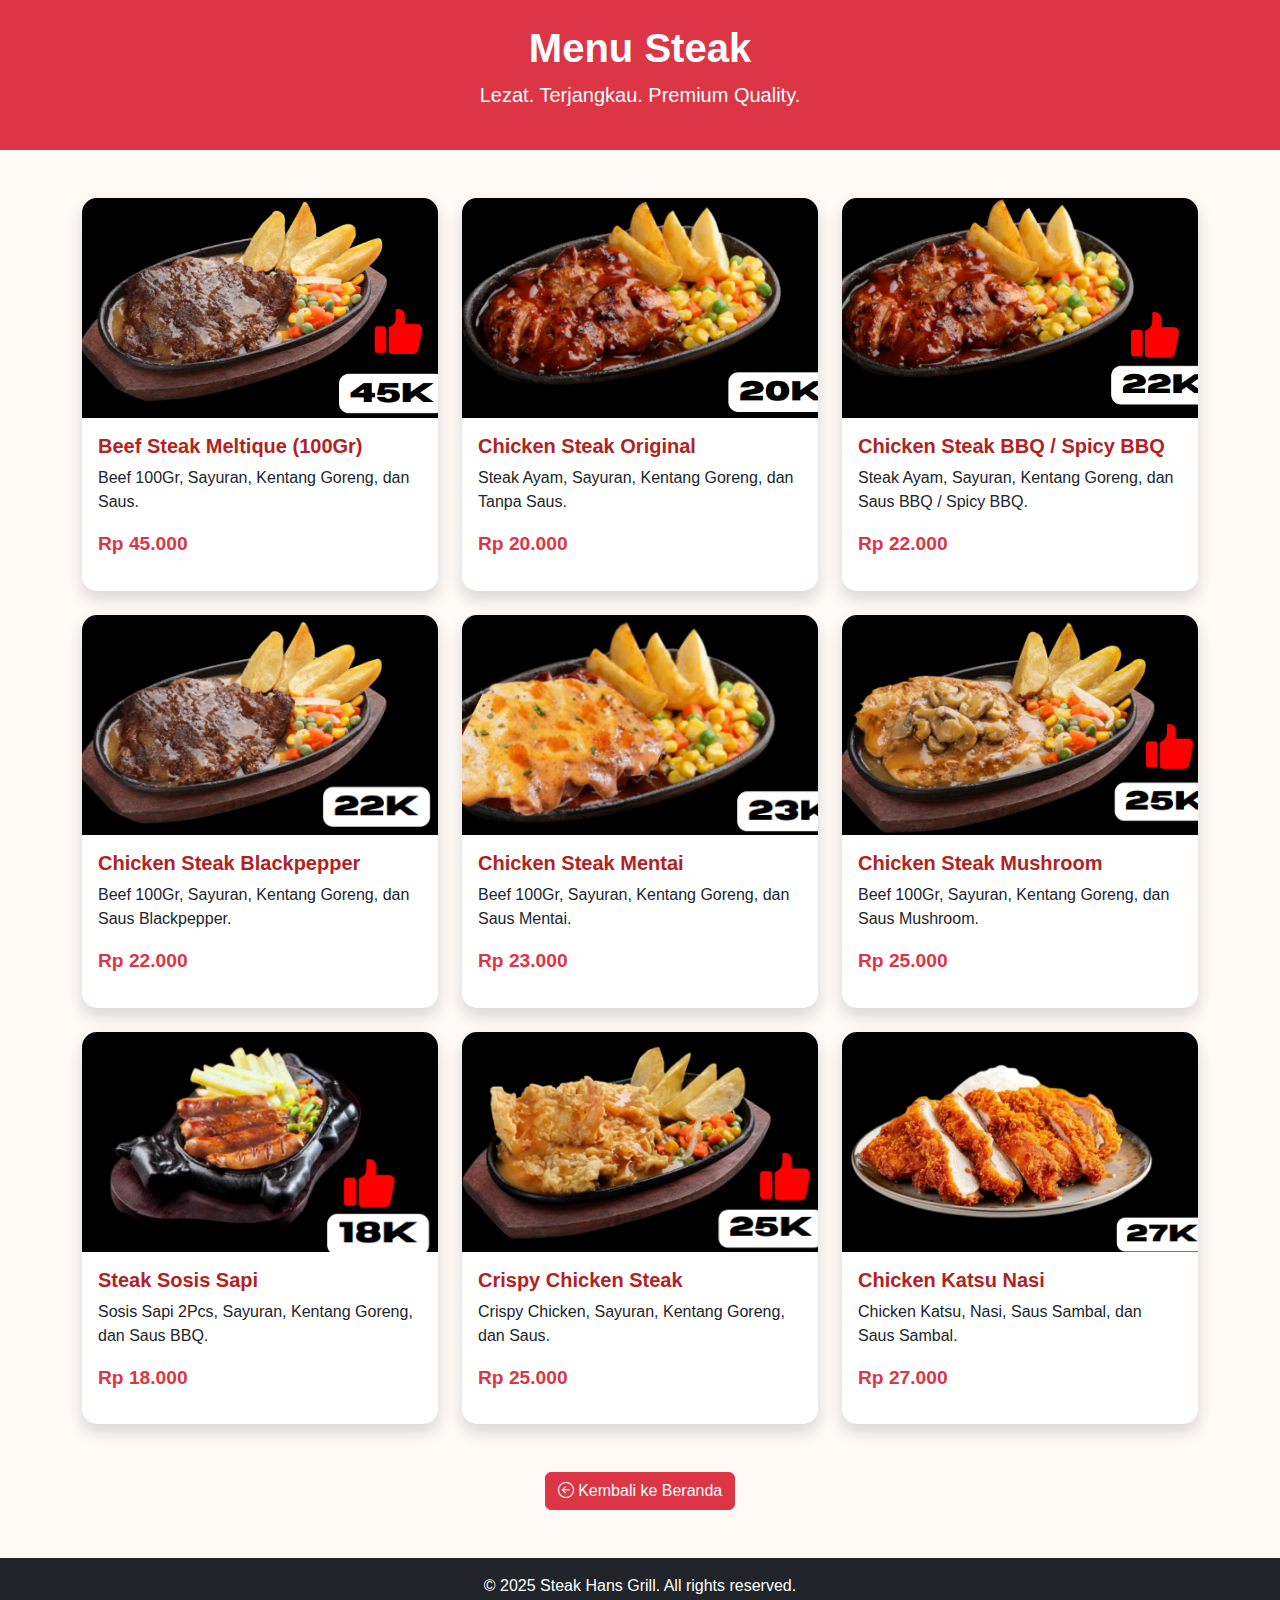
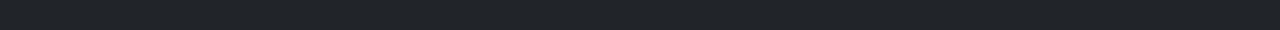
<file: menu_steak/menu-steak.html>
<!DOCTYPE html>
<html lang="id">
  <head>
    <meta charset="UTF-8" />
    <meta name="viewport" content="width=device-width, initial-scale=1" />
    <title>Menu Steak - Steak Hans Grill</title>

    <!-- Bootstrap 5 -->
    <link href="https://cdn.jsdelivr.net/npm/bootstrap@5.3.3/dist/css/bootstrap.min.css" rel="stylesheet" />
    <!-- Bootstrap Icons -->
    <link href="https://cdn.jsdelivr.net/npm/bootstrap-icons@1.10.5/font/bootstrap-icons.css" rel="stylesheet" />
    <!-- Favicon (logo di tab browser) -->
    <link rel="icon" href="../img/logo.jpg" type="image/jpeg" />
    <!-- Custom CSS -->
    <link rel="stylesheet" href="steak.css" />
  </head>
  <body>
    <header class="bg-danger text-white text-center py-4">
      <h1 class="menu-title">Menu Steak</h1>
      <p class="lead">Lezat. Terjangkau. Premium Quality.</p>
    </header>

    <main class="container my-5">
      <div class="row g-4">
        <!-- Steak Item 1 -->
        <div class="col-md-4">
          <div class="card menu-card shadow">
            <img src="img/Menu_Steak-1.png" class="card-img-top" alt="Steak Sapi Premium" />
            <div class="card-body">
              <h5 class="card-title">Beef Steak Meltique (100Gr)</h5>
              <p class="card-text">Beef 100Gr, Sayuran, Kentang Goreng, dan Saus.</p>
              <p class="price">Rp 45.000</p>
            </div>
          </div>
        </div>

        <!-- Steak Item 2 -->
        <div class="col-md-4">
          <div class="card menu-card shadow">
            <img src="img/Menu_Steak-2.png" class="card-img-top" alt="Steak Ayam Krispi" />
            <div class="card-body">
              <h5 class="card-title">Chicken Steak Original</h5>
              <p class="card-text">Steak Ayam, Sayuran, Kentang Goreng, dan Tanpa Saus.</p>
              <p class="price">Rp 20.000</p>
            </div>
          </div>
        </div>

        <!-- Steak Item 3 -->
        <div class="col-md-4">
          <div class="card menu-card shadow">
            <img src="img/Menu_Steak-3.png" class="card-img-top" alt="Steak Komplit" />
            <div class="card-body">
              <h5 class="card-title">Chicken Steak BBQ / Spicy BBQ</h5>
              <p class="card-text">Steak Ayam, Sayuran, Kentang Goreng, dan Saus BBQ / Spicy BBQ.</p>
              <p class="price">Rp 22.000</p>
            </div>
          </div>
        </div>
      </div>

      <br />
      <div class="row g-4">
        <!-- Steak Item 4 -->
        <div class="col-md-4">
          <div class="card menu-card shadow">
            <img src="img/Menu_Steak-4.png" class="card-img-top" alt="Steak Sapi Premium" />
            <div class="card-body">
              <h5 class="card-title">Chicken Steak Blackpepper</h5>
              <p class="card-text">Beef 100Gr, Sayuran, Kentang Goreng, dan Saus Blackpepper.</p>
              <p class="price">Rp 22.000</p>
            </div>
          </div>
        </div>

        <!-- Steak Item 5 -->
        <div class="col-md-4">
          <div class="card menu-card shadow">
            <img src="img/Menu_Steak-5.png" class="card-img-top" alt="Steak Ayam Krispi" />
            <div class="card-body">
              <h5 class="card-title">Chicken Steak Mentai</h5>
              <p class="card-text">Beef 100Gr, Sayuran, Kentang Goreng, dan Saus Mentai.</p>
              <p class="price">Rp 23.000</p>
            </div>
          </div>
        </div>

        <!-- Steak Item 6 -->
        <div class="col-md-4">
          <div class="card menu-card shadow">
            <img src="img/Menu_Steak-6.png" class="card-img-top" alt="Steak Komplit" />
            <div class="card-body">
              <h5 class="card-title">Chicken Steak Mushroom</h5>
              <p class="card-text">Beef 100Gr, Sayuran, Kentang Goreng, dan Saus Mushroom.</p>
              <p class="price">Rp 25.000</p>
            </div>
          </div>
        </div>
      </div>

      <br />
      <div class="row g-4">
        <!-- Steak Item 7 -->
        <div class="col-md-4">
          <div class="card menu-card shadow">
            <img src="img/Menu_Steak-7.png" class="card-img-top" alt="Steak Komplit" />
            <div class="card-body">
              <h5 class="card-title">Steak Sosis Sapi</h5>
              <p class="card-text">Sosis Sapi 2Pcs, Sayuran, Kentang Goreng, dan Saus BBQ.</p>
              <p class="price">Rp 18.000</p>
            </div>
          </div>
        </div>
        <!-- Steak Item 8 -->
        <div class="col-md-4">
          <div class="card menu-card shadow">
            <img src="img/Menu_Steak-8.png" class="card-img-top" alt="Steak Sapi Premium" />
            <div class="card-body">
              <h5 class="card-title">Crispy Chicken Steak</h5>
              <p class="card-text">Crispy Chicken, Sayuran, Kentang Goreng, dan Saus.</p>
              <p class="price">Rp 25.000</p>
            </div>
          </div>
        </div>

        <!-- Steak Item 9 -->
        <div class="col-md-4">
          <div class="card menu-card shadow">
            <img src="img/Menu_Steak-9.png" class="card-img-top" alt="Steak Ayam Krispi" />
            <div class="card-body">
              <h5 class="card-title">Chicken Katsu Nasi</h5>
              <p class="card-text">Chicken Katsu, Nasi, Saus Sambal, dan Saus Sambal.</p>
              <p class="price">Rp 27.000</p>
            </div>
          </div>
        </div>
      </div>

      <div class="text-center mt-5">
        <a href="../index.html" class="btn btn-danger"> <i class="bi bi-arrow-left-circle"></i> Kembali ke Beranda </a>
      </div>
    </main>

    <footer class="bg-dark text-white text-center py-3 mt-5">
      <p>&copy; 2025 Steak Hans Grill. All rights reserved.</p>
    </footer>

    <script src="https://cdn.jsdelivr.net/npm/bootstrap@5.3.3/dist/js/bootstrap.bundle.min.js"></script>
  </body>
</html>
</file>
<file: menu_steak/steak.css>
/* steak.css */

/* Typography & Base */
body {
  background-color: #fffaf5;
  font-family: 'Segoe UI', sans-serif;
}

.menu-title {
  font-weight: bold;
  font-size: 2.5rem;
}

/* Card Styling */
.menu-card {
  transition: transform 0.3s ease, box-shadow 0.3s ease;
  border: none;
  border-radius: 15px;
  overflow: hidden;
}

.menu-card:hover {
  transform: scale(1.03);
  box-shadow: 0 10px 20px rgba(0, 0, 0, 0.15);
}

.menu-card img {
  height: 220px;
  object-fit: cover;
}

.card-title {
  font-weight: bold;
  color: #b22222;
}

.price {
  color: #dc3545;
  font-weight: bold;
  font-size: 1.2rem;
}
</file>
